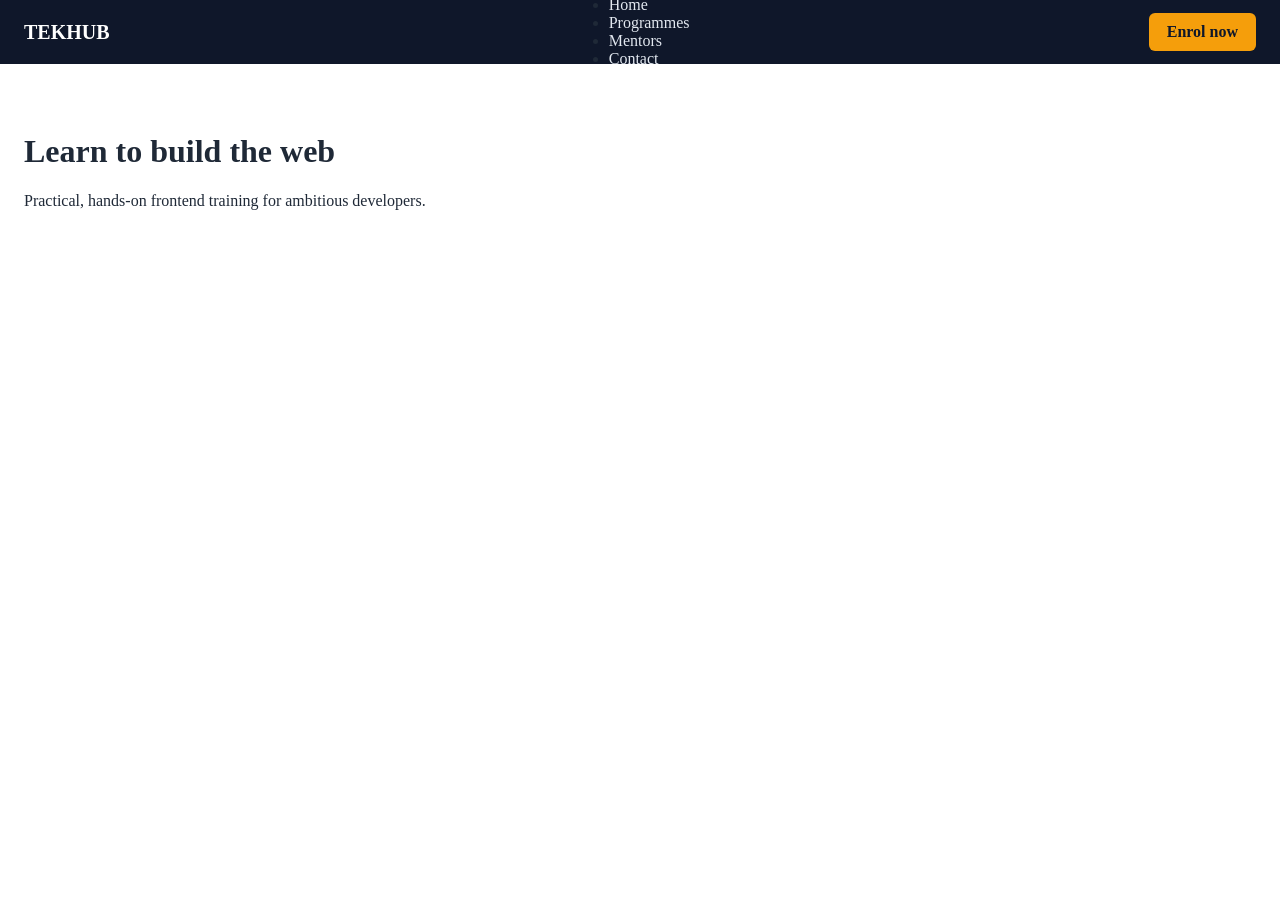
<file: bug-hunt/layouts/layout-1-navbar/broken/index.html>
<!DOCTYPE html>
<html lang="en">
<head>
  <meta charset="UTF-8">
  <meta name="viewport" content="width=device-width, initial-scale=1.0">
  <title>Layout 1</title>
  <link rel="stylesheet" href="styles.css">
</head>
<body>
  <header class="site-header">
    <a class="logo" href="#">TEKHUB</a>
    <nav>
      <ul>
        <li><a href="#">Home</a></li>
        <li><a href="#">Programmes</a></li>
        <li><a href="#">Mentors</a></li>
        <li><a href="#">Contact</a></li>
      </ul>
    </nav>
    <a class="cta" href="#">Enrol now</a>
  </header>
  <main>
    <h1>Learn to build the web</h1>
    <p>Practical, hands-on frontend training for ambitious developers.</p>
  </main>
</body>
</html>
</file>
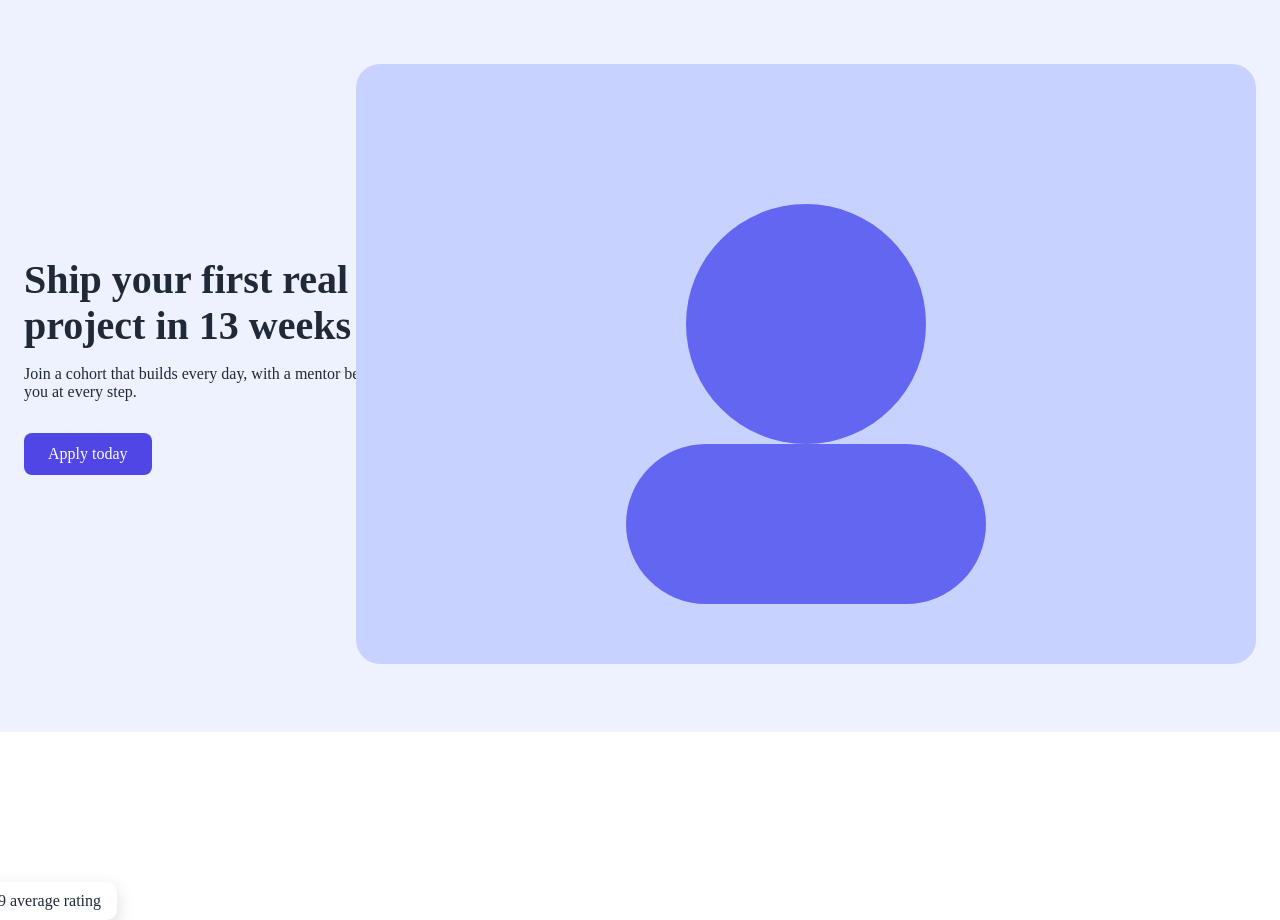
<file: bug-hunt/layouts/layout-2-hero/broken/index.html>
<!DOCTYPE html>
<html lang="en">
<head>
  <meta charset="UTF-8">
  <meta name="viewport" content="width=device-width, initial-scale=1.0">
  <title>Layout 2</title>
  <link rel="stylesheet" href="styles.css">
</head>
<body>
  <section class="hero">
    <div class="hero-text">
      <h1>Ship your first real project in 13 weeks</h1>
      <p>Join a cohort that builds every day, with a mentor beside you at every step.</p>
      <a class="btn" href="#">Apply today</a>
    </div>
    <div class="hero-media">
      <img src="hero.svg" alt="Students collaborating on a laptop">
      <span class="float-card">4.9 average rating</span>
    </div>
  </section>
</body>
</html>
</file>
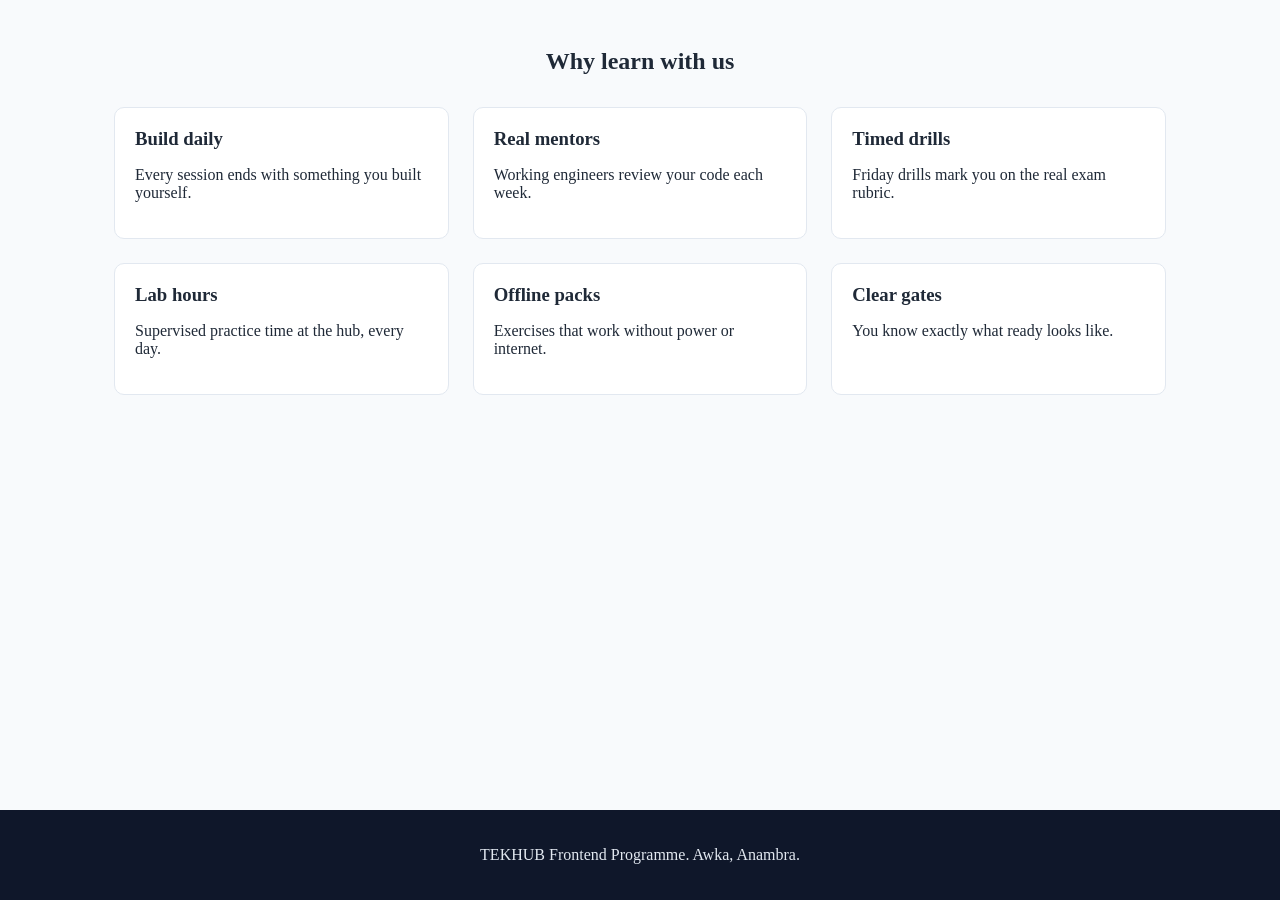
<file: bug-hunt/layouts/layout-3-features/broken/index.html>
<!DOCTYPE html>
<html lang="en">
<head>
  <meta charset="UTF-8">
  <meta name="viewport" content="width=device-width, initial-scale=1.0">
  <title>Layout 3</title>
  <link rel="stylesheet" href="styles.css">
</head>
<body>
  <main>
    <section class="features">
      <h2>Why learn with us</h2>
      <div class="feature-grid">
        <div class="feature"><h3>Build daily</h3><p>Every session ends with something you built yourself.</p></div>
        <div class="feature"><h3>Real mentors</h3><p>Working engineers review your code each week.</p></div>
        <div class="feature"><h3>Timed drills</h3><p>Friday drills mark you on the real exam rubric.</p></div>
        <div class="feature"><h3>Lab hours</h3><p>Supervised practice time at the hub, every day.</p></div>
        <div class="feature"><h3>Offline packs</h3><p>Exercises that work without power or internet.</p></div>
        <div class="feature"><h3>Clear gates</h3><p>You know exactly what ready looks like.</p></div>
      </div>
    </section>
  </main>
  <footer>
    <p>TEKHUB Frontend Programme. Awka, Anambra.</p>
  </footer>
</body>
</html>
</file>
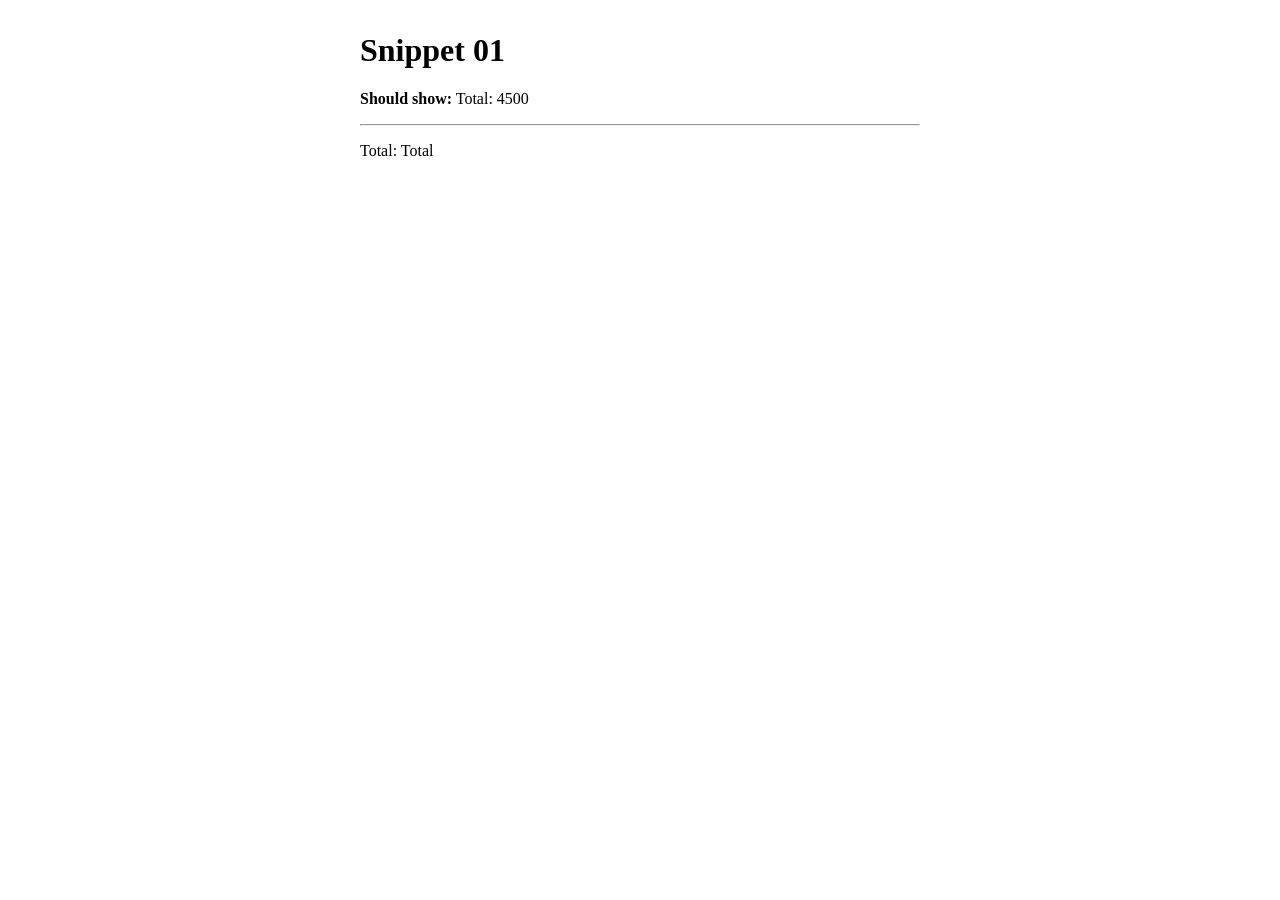
<file: bug-hunt/snippets/snippet-01.html>
<!DOCTYPE html>
<html lang="en">

<head>
  <meta charset="UTF-8">
  <title>Snippet 01</title>
</head>

<body style="font-family: Georgia, serif; max-width: 560px; margin: 2rem auto;">
  <h1>Snippet 01</h1>
  <p><strong>Should show:</strong> Total: 4500</p>
  <hr>
  <p id="out"></p>
  <script>
    const price = 1500;
    const qty = 3;
    const total = price * qty;
    document.getElementById("out").textContent = "Total: " + "Total";
  </script>

  <!-- This was a syntax error on "Total" -->
</body>

</html>
</file>
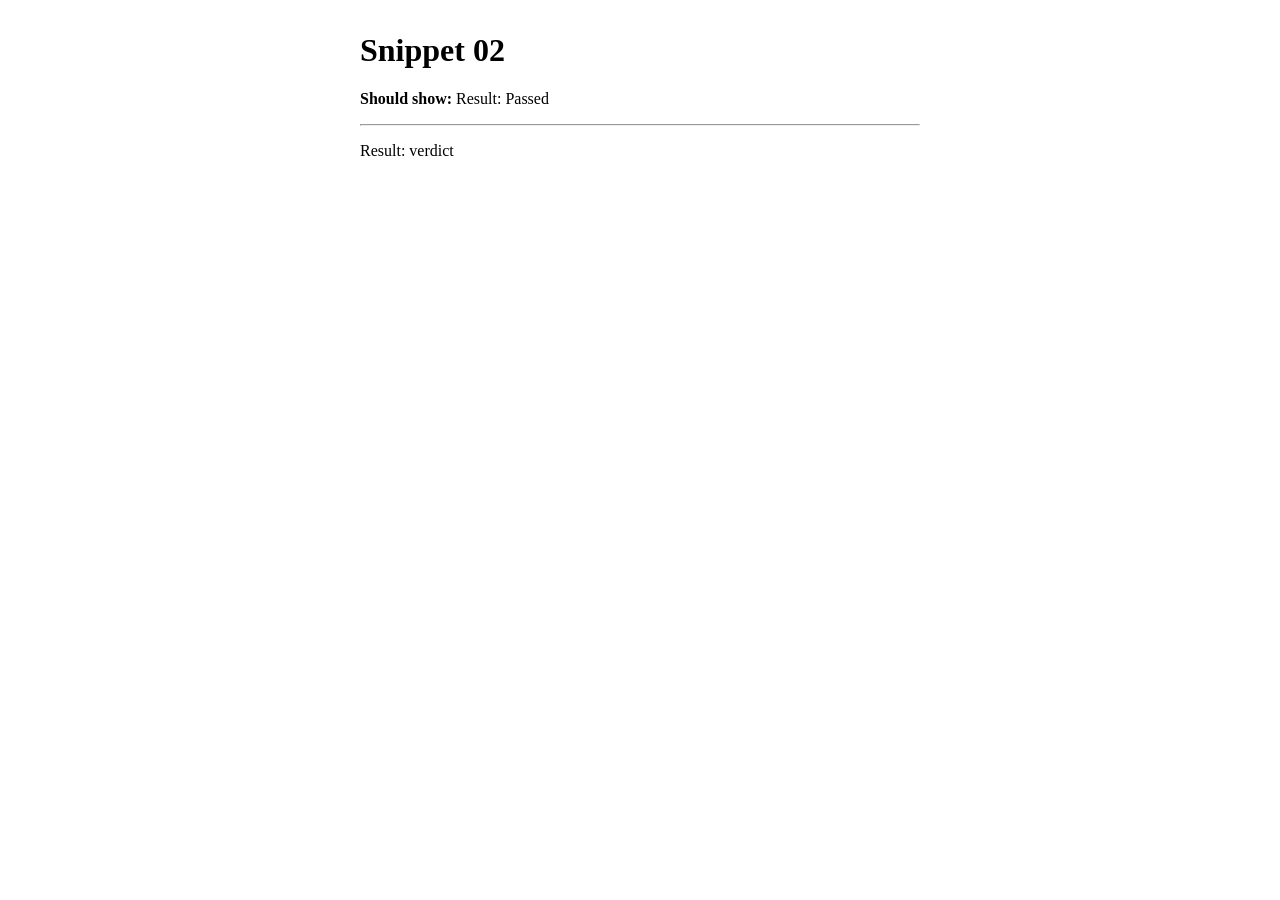
<file: bug-hunt/snippets/snippet-02.html>
<!DOCTYPE html>
<html lang="en">

<head>
  <meta charset="UTF-8">
  <title>Snippet 02</title>
</head>

<body style="font-family: Georgia, serif; max-width: 560px; margin: 2rem auto;">
  <h1>Snippet 02</h1>
  <p><strong>Should show:</strong> Result: Passed</p>
  <hr>
  <p id="out"></p>
  <script>
    const score = 82;
    if (score >= 50) {
      let verdict = "Passed";
    }
    document.getElementById("out").textContent = "Result: " + "verdict";
  </script>

  <!-- A Reference error on "verdict" -->
</body>

</html>
</file>
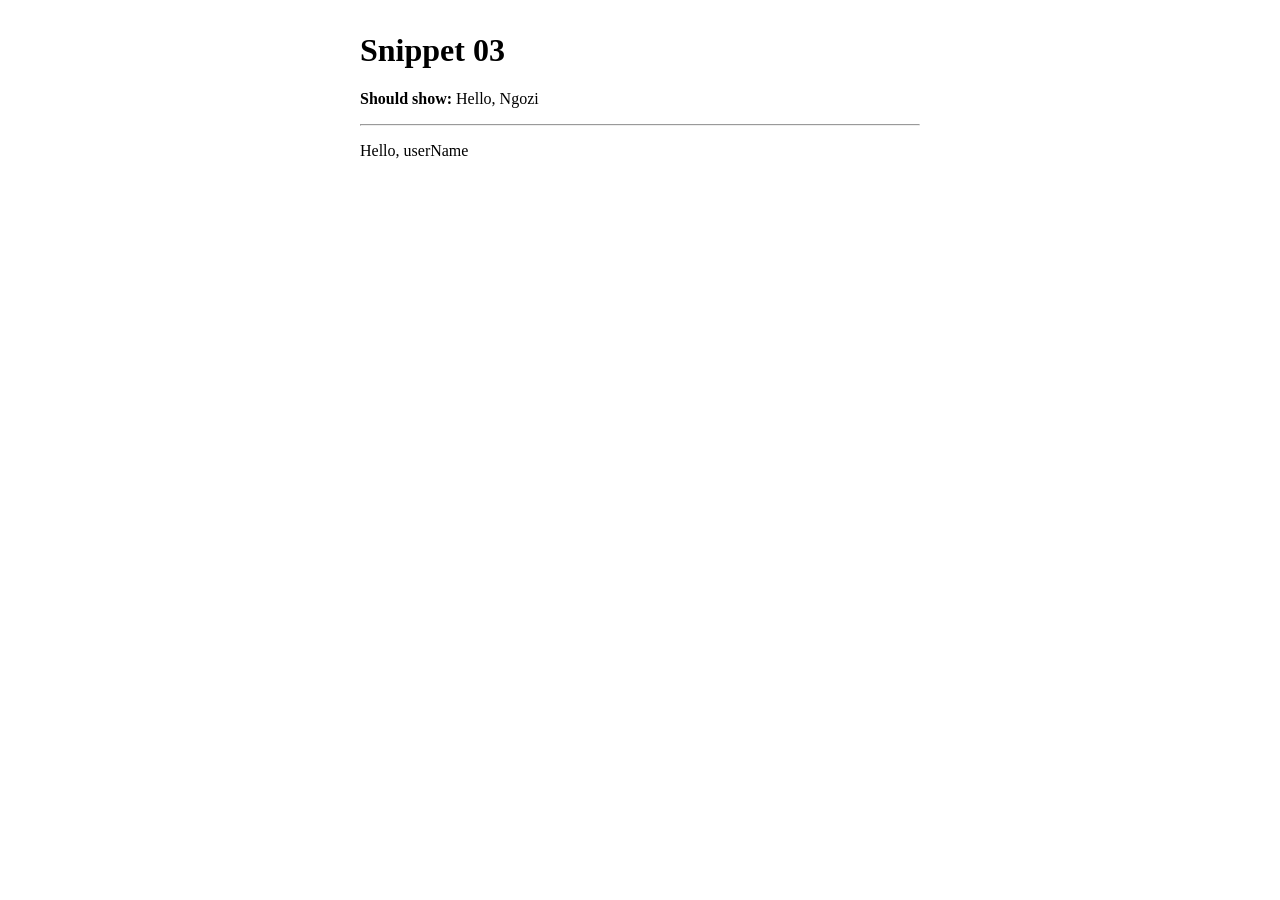
<file: bug-hunt/snippets/snippet-03.html>
<!DOCTYPE html>
<html lang="en">

<head>
  <meta charset="UTF-8">
  <title>Snippet 03</title>
</head>

<body style="font-family: Georgia, serif; max-width: 560px; margin: 2rem auto;">
  <h1>Snippet 03</h1>
  <p><strong>Should show:</strong> Hello, Ngozi</p>
  <hr>
  <p id="out"></p>
  <script>
    const out = document.getElementById("out");
    out.textContent = "Hello, " + "userName";
    const userName = "Ngozi";
  </script>
  <!-- 
  A reference error on "username" variable -->
</body>

</html>
</file>
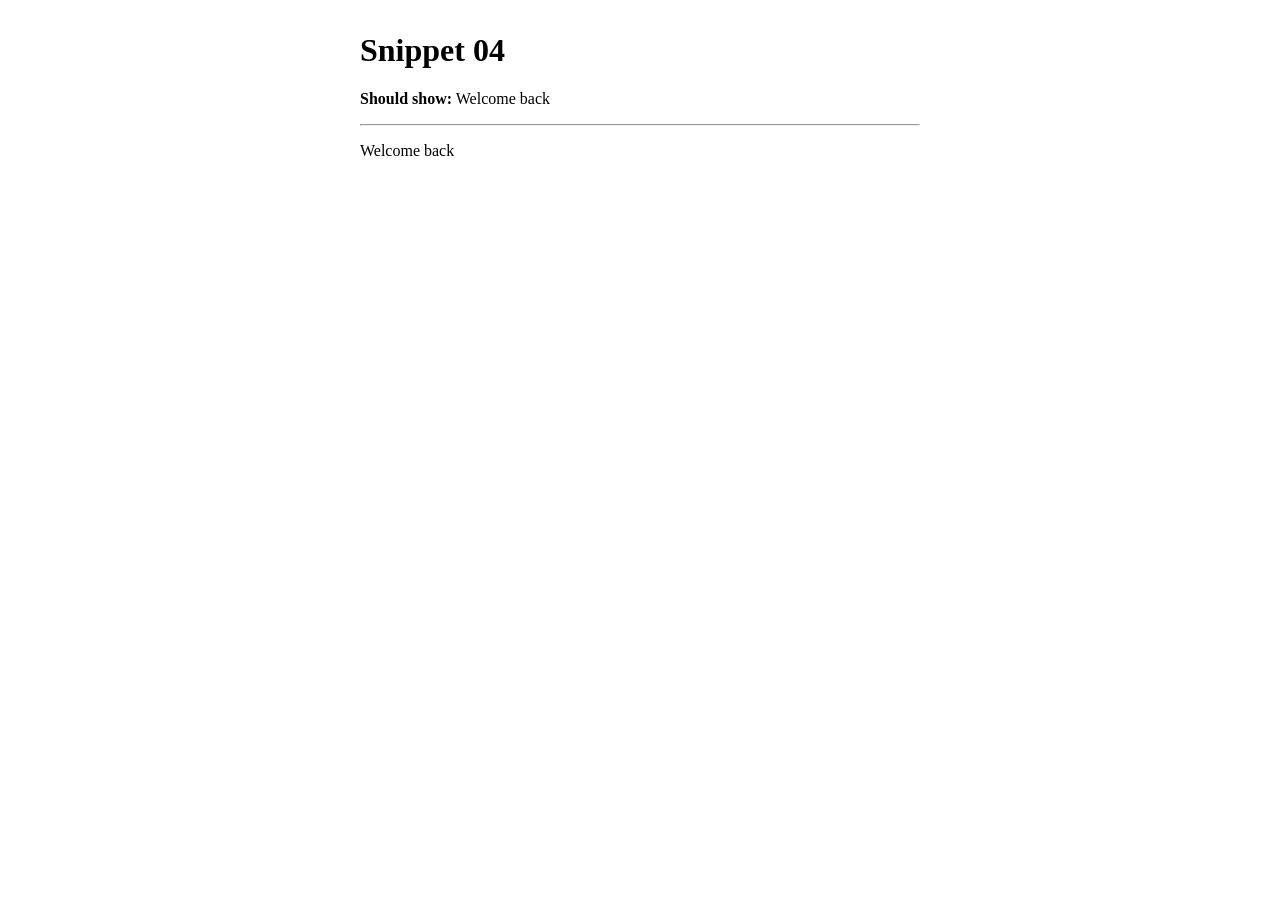
<file: bug-hunt/snippets/snippet-04.html>
<!DOCTYPE html>
<html lang="en">

<head>
  <meta charset="UTF-8">
  <title>Snippet 04</title>

</head>

<body style="font-family: Georgia, serif; max-width: 560px; margin: 2rem auto;">
  <h1>Snippet 04</h1>
  <p><strong>Should show:</strong> Welcome back</p>
  <hr>
  <p id="out"> welcome</p>

  <!-- This is a  TypeError: Cannot set properties of null which means that the JavaScript wasn't linked with a script tag and with a defer attribute as well so I removed the script tag from the head tag to the body tag cos the browser loads the elements before JavaSript. -->
  <script>
    const out = document.querySelector("#out");
    out.textContent = " Welcome back";
  </script>
</body>

</html>
</file>
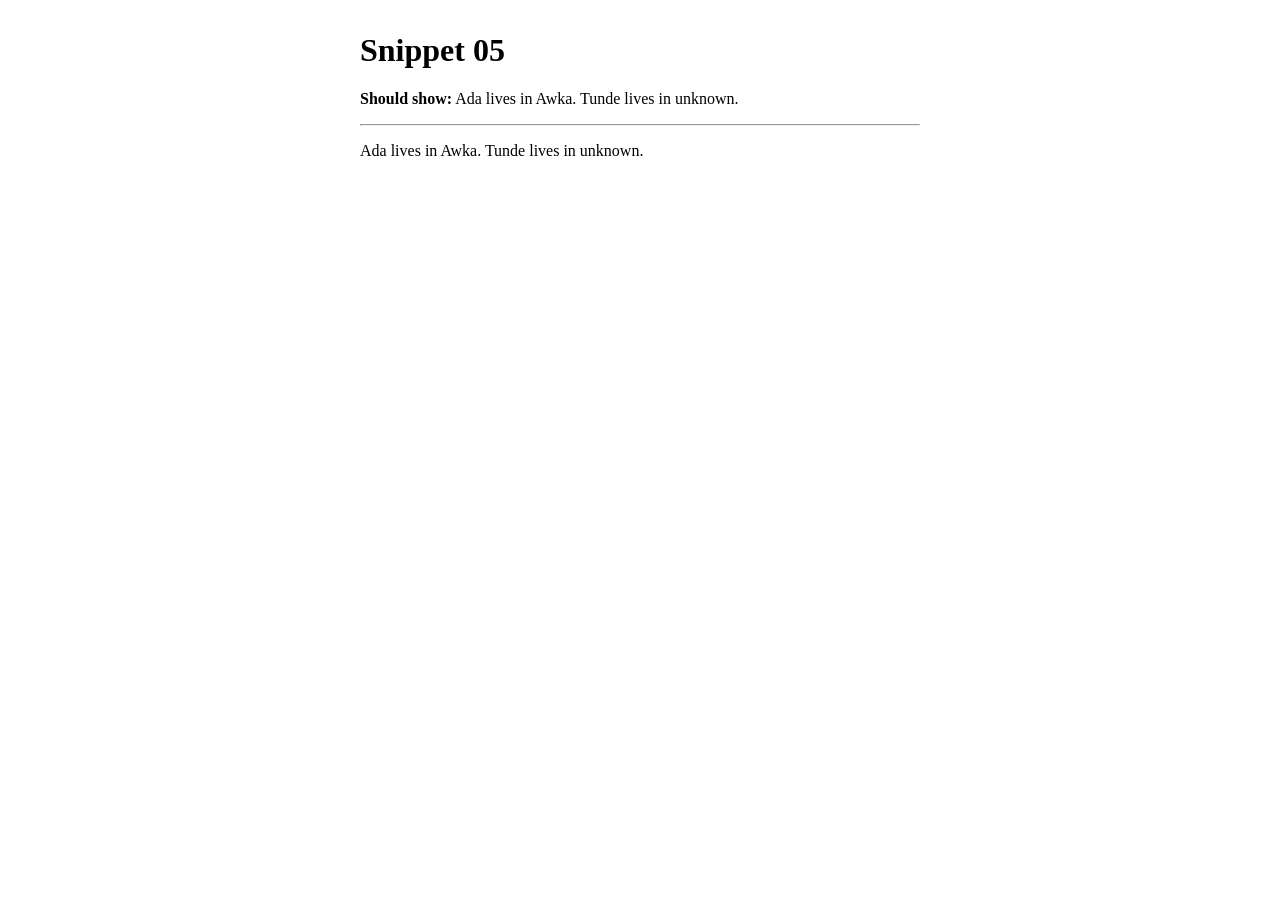
<file: bug-hunt/snippets/snippet-05.html>
<!DOCTYPE html>
<html lang="en">

<head>
  <meta charset="UTF-8">
  <title>Snippet 05</title>
</head>

<body style="font-family: Georgia, serif; max-width: 560px; margin: 2rem auto;">
  <h1>Snippet 05</h1>
  <p><strong>Should show:</strong> Ada lives in Awka. Tunde lives in unknown.</p>
  <hr>
  <p id="out"></p>
  <script>
    const ada = { name: "Ada", address: { city: "Awka" } };
    const tunde = { name: "Tunde" };
    document.getElementById("out").textContent =
      ada.name + " lives in " + ada.address.city + ". " +
      tunde.name + " lives in " + 'unknown' + ".";

    // This was a type error of undefined "city" which i changed to "unknown"
  </script>
</body>

</html>
</file>
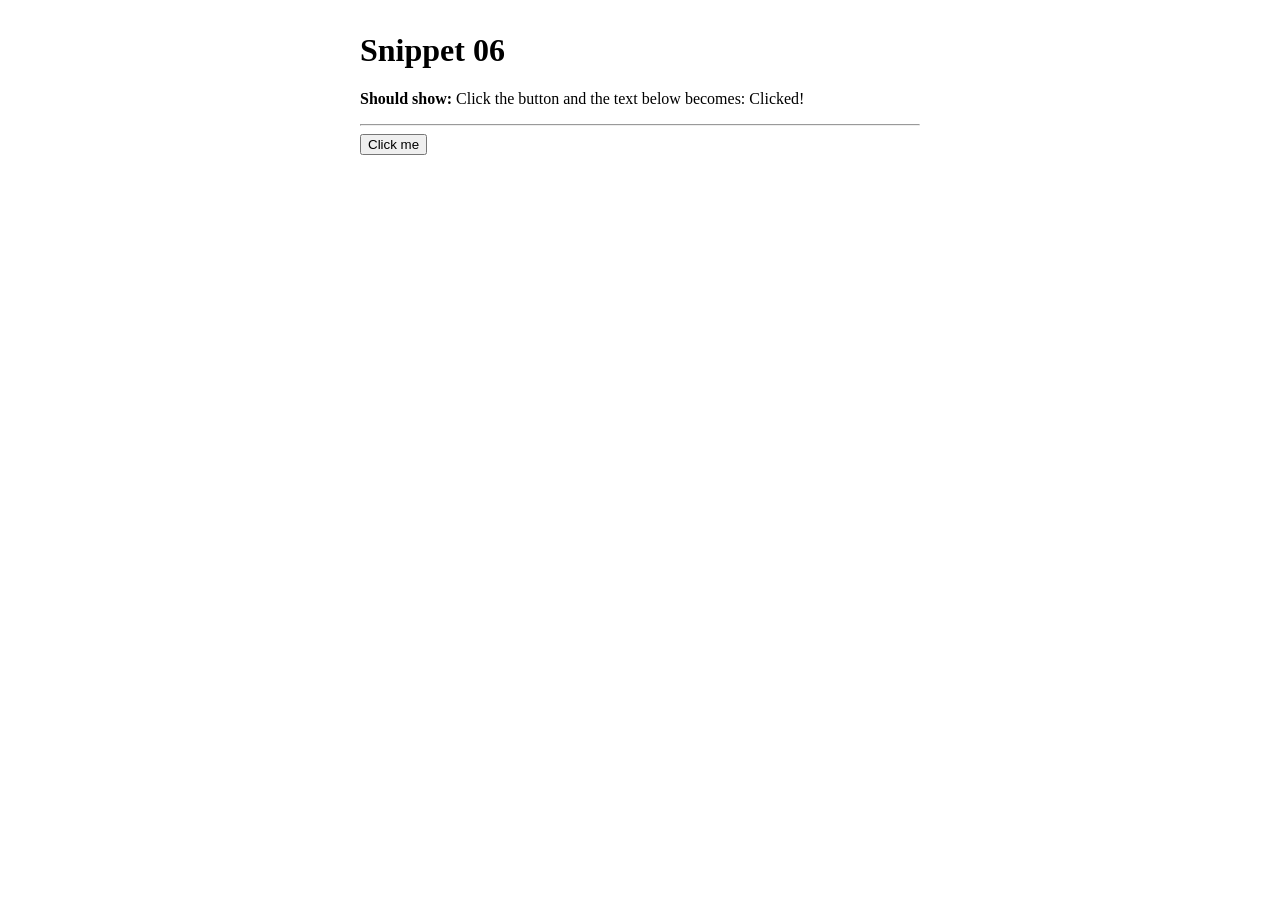
<file: bug-hunt/snippets/snippet-06.html>
<!DOCTYPE html>
<html lang="en">

<head>
  <meta charset="UTF-8">
  <title>Snippet 06</title>
</head>



<body style="font-family: Georgia, serif; max-width: 560px; margin: 2rem auto;">
  <h1>Snippet 06</h1>
  <p><strong>Should show:</strong> Click the button and the text below becomes: Clicked!</p>
  <hr>
  <button id="btn">Click me</button>
  <p id="out"></p>
  <script>
    document.getElementById("btn")

    btn.addEventListner("click", function () {
      document.getElementById("out").textContent = "Clicked!";
    });
  </script>
</body>

</html>
</file>
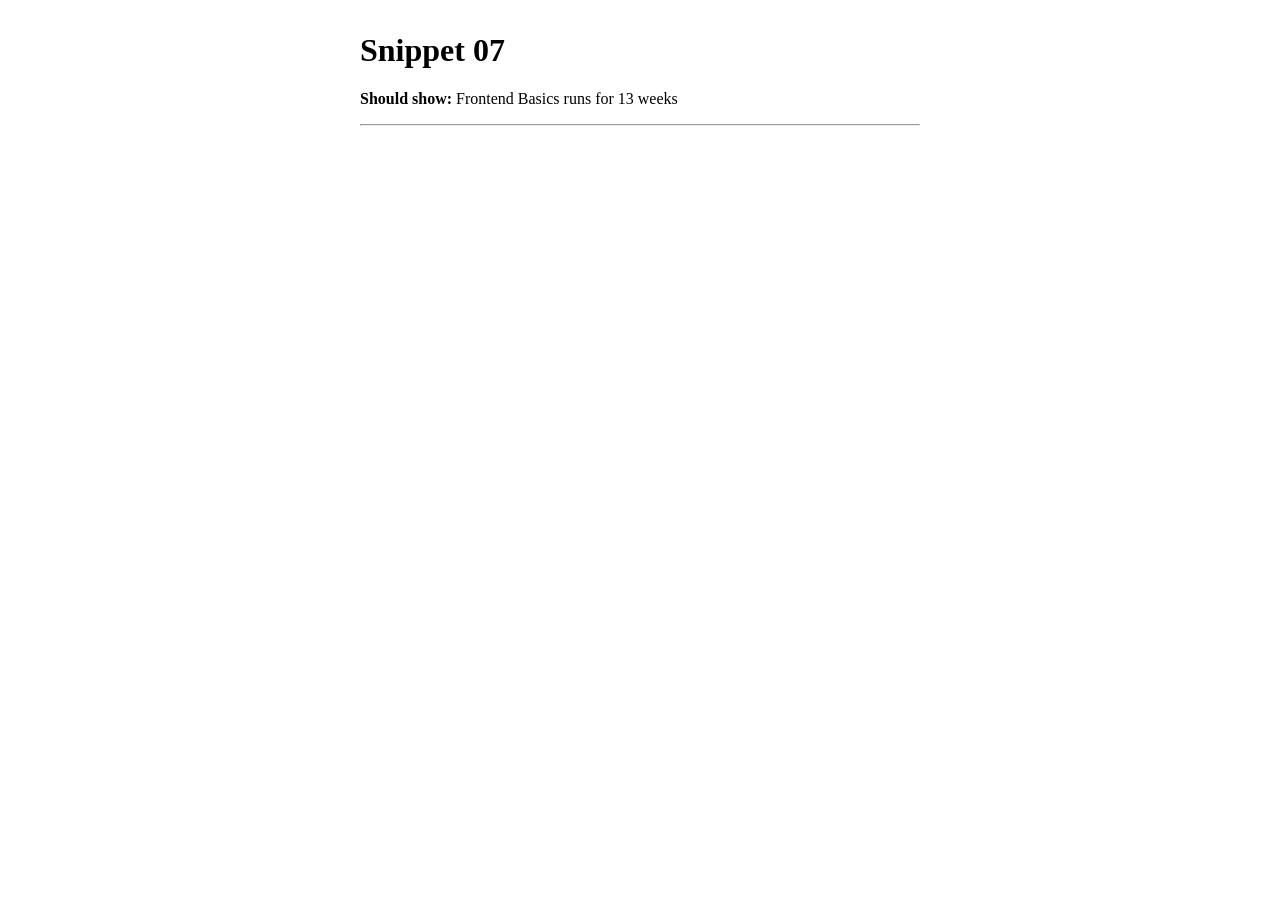
<file: bug-hunt/snippets/snippet-07.html>
<!DOCTYPE html>
<html lang="en">
<head>
  <meta charset="UTF-8">
  <title>Snippet 07</title>
</head>
<body style="font-family: Georgia, serif; max-width: 560px; margin: 2rem auto;">
  <h1>Snippet 07</h1>
  <p><strong>Should show:</strong> Frontend Basics runs for 13 weeks</p>
  <hr>
  <p id="out"></p>
  <script>
    const course = { title: "Frontend Basics", weeks: 13 };
    document.getElementById("out").textContent =
      course.title + " runs for " + course.weeks() + " weeks";
  </script>
</body>
</html>
</file>
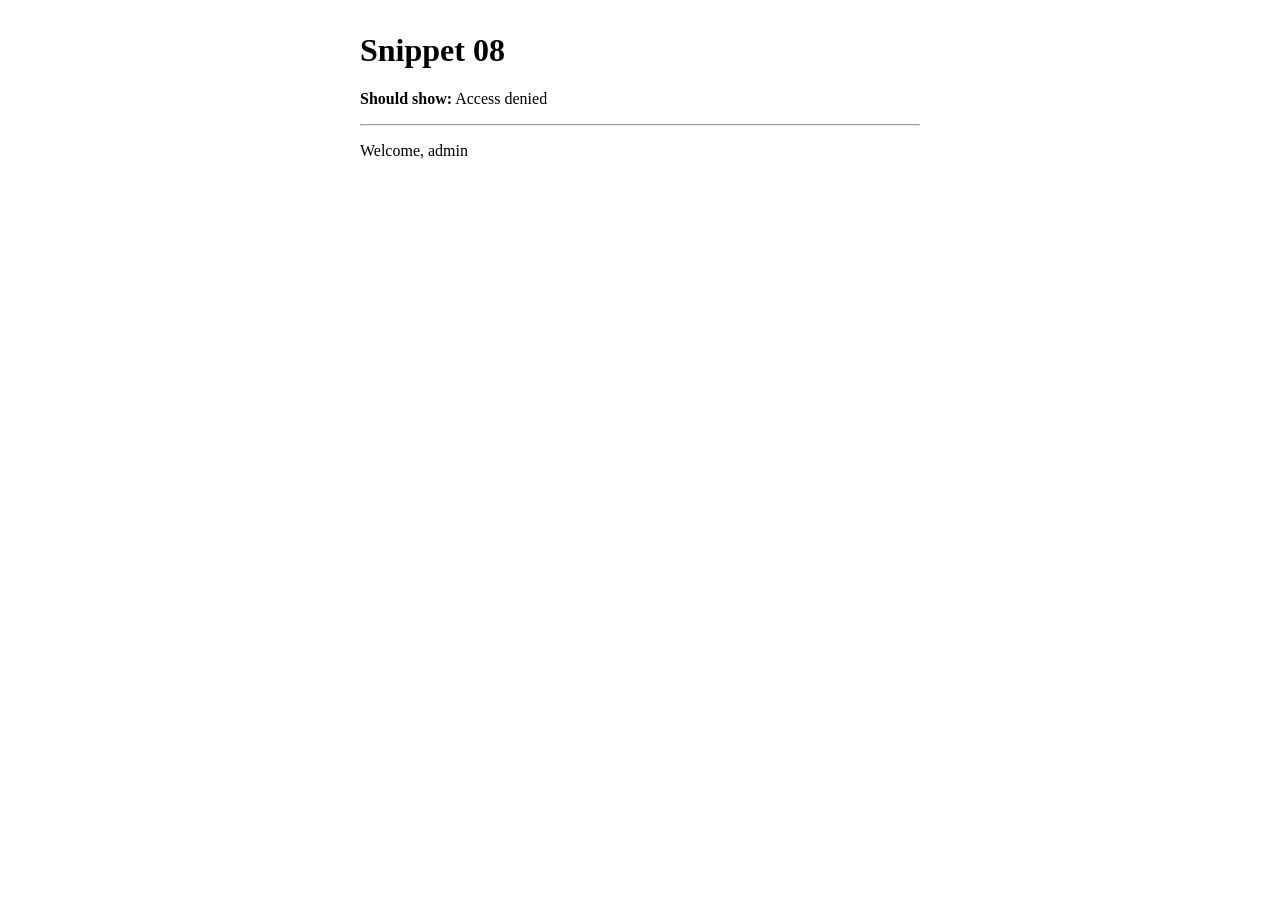
<file: bug-hunt/snippets/snippet-08.html>
<!DOCTYPE html>
<html lang="en">
<head>
  <meta charset="UTF-8">
  <title>Snippet 08</title>
</head>
<body style="font-family: Georgia, serif; max-width: 560px; margin: 2rem auto;">
  <h1>Snippet 08</h1>
  <p><strong>Should show:</strong> Access denied</p>
  <hr>
  <p id="out"></p>
  <script>
    let role = "guest";
    let message;
    if (role = "admin") {
      message = "Welcome, admin";
    } else {
      message = "Access denied";
    }
    document.getElementById("out").textContent = message;
  </script>
</body>
</html>
</file>
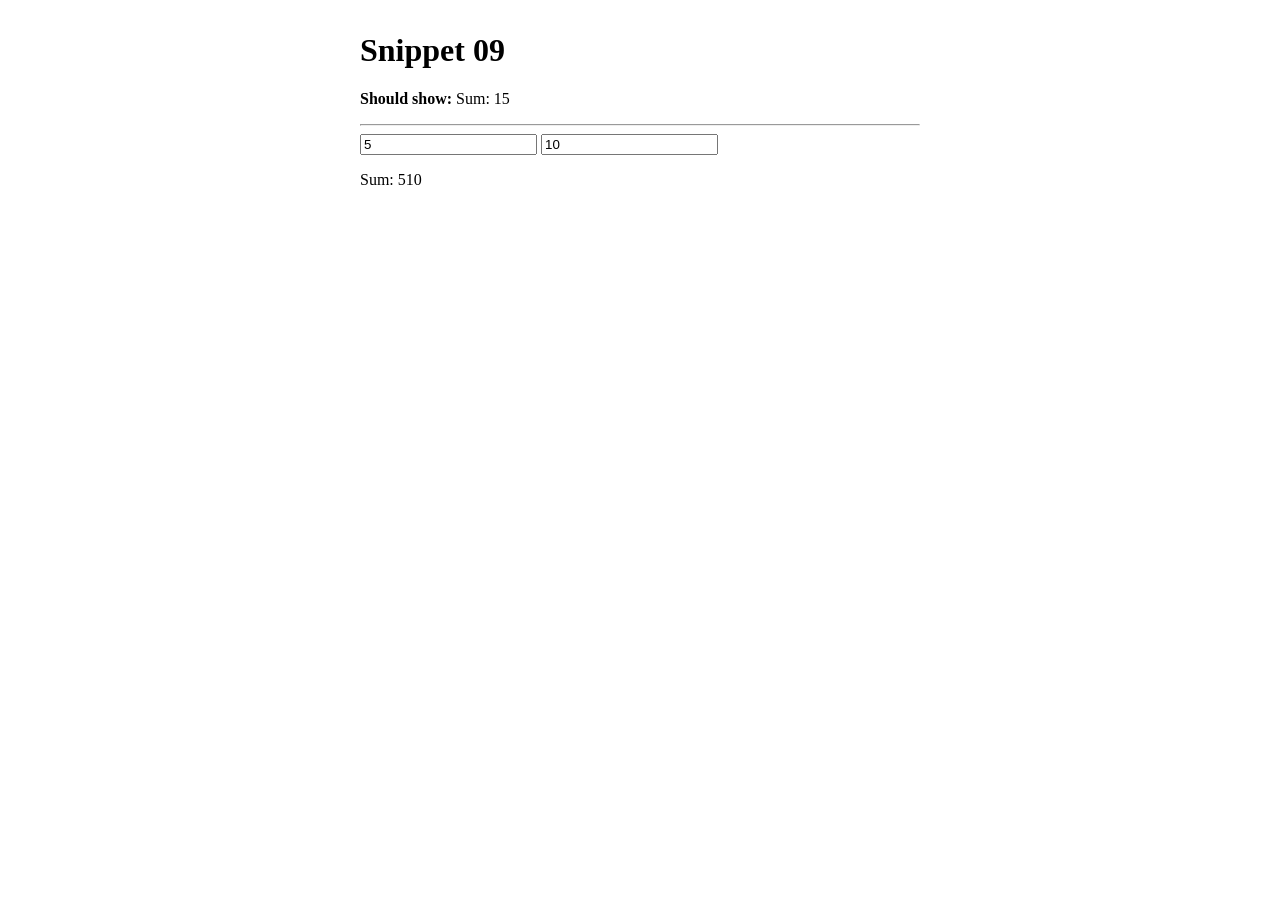
<file: bug-hunt/snippets/snippet-09.html>
<!DOCTYPE html>
<html lang="en">
<head>
  <meta charset="UTF-8">
  <title>Snippet 09</title>
</head>
<body style="font-family: Georgia, serif; max-width: 560px; margin: 2rem auto;">
  <h1>Snippet 09</h1>
  <p><strong>Should show:</strong> Sum: 15</p>
  <hr>
  <input id="a" value="5">
  <input id="b" value="10">
  <p id="out"></p>
  <script>
    const a = document.getElementById("a").value;
    const b = document.getElementById("b").value;
    document.getElementById("out").textContent = "Sum: " + (a + b);
  </script>
</body>
</html>
</file>
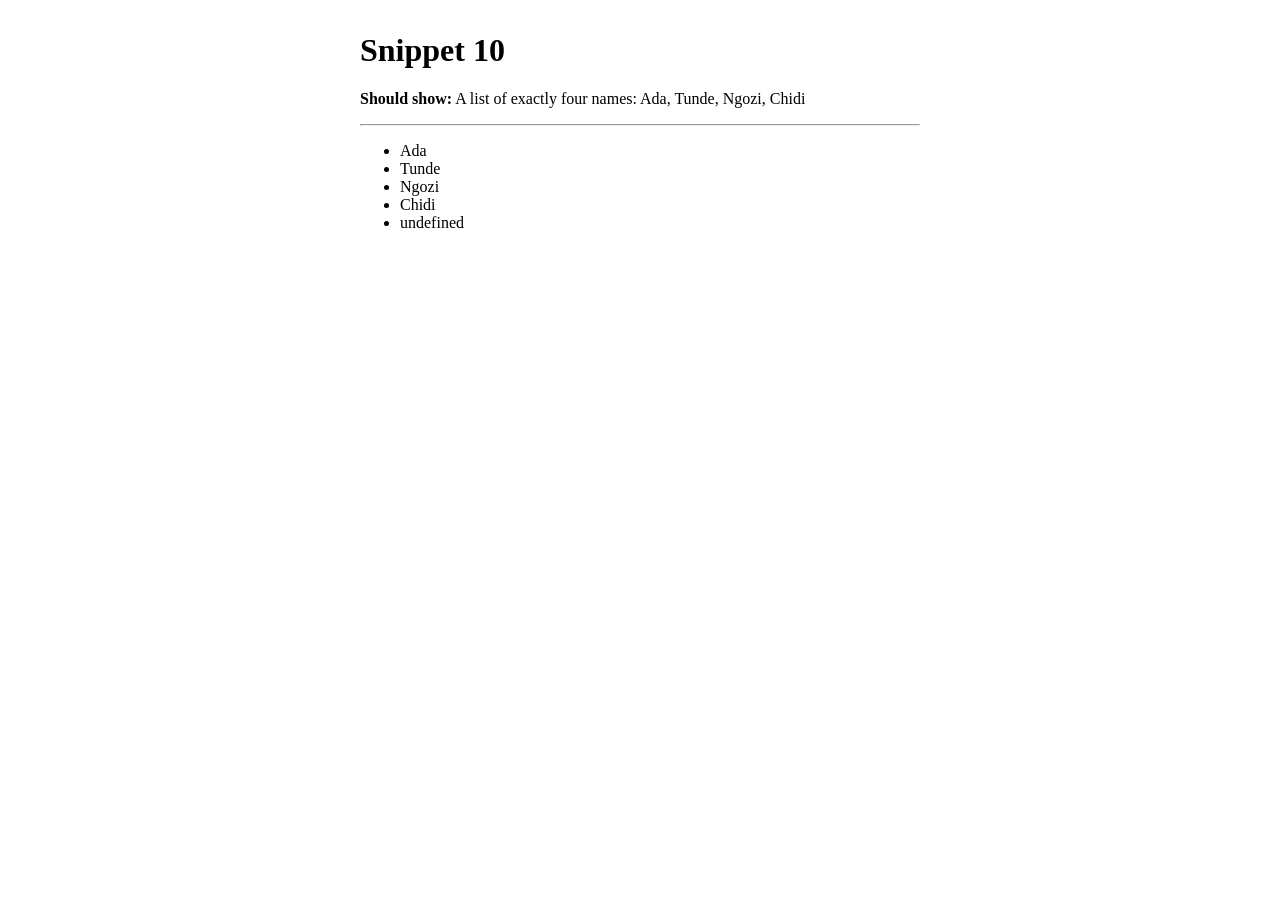
<file: bug-hunt/snippets/snippet-10.html>
<!DOCTYPE html>
<html lang="en">
<head>
  <meta charset="UTF-8">
  <title>Snippet 10</title>
</head>
<body style="font-family: Georgia, serif; max-width: 560px; margin: 2rem auto;">
  <h1>Snippet 10</h1>
  <p><strong>Should show:</strong> A list of exactly four names: Ada, Tunde, Ngozi, Chidi</p>
  <hr>
  <ul id="out"></ul>
  <script>
    const names = ["Ada", "Tunde", "Ngozi", "Chidi"];
    let html = "";
    for (let i = 0; i <= names.length; i++) {
      html += "<li>" + names[i] + "</li>";
    }
    document.getElementById("out").innerHTML = html;
  </script>
</body>
</html>
</file>
<file: bug-hunt/layouts/layout-1-navbar/broken/styles.css>
* {
  box-sizing: border-box;
}

body {
  margin: 0;
  font-family: Georgia, serif;
  color: #1f2937;
}

.site-header {
  display: flex;
  align-items: center;
  justify-content: space-between;
  height: 64px;
  padding: 0 24px;
  background: #0f172a;
}

.logo {
  color: #fff;
  font-weight: bold;
  font-size: 1.25rem;
  text-decoration: none;
}

ul {}

nav a {
  color: #e2e8f0;
  text-decoration: none;
}

.cta {
  background: #f59e0b;
  color: #0f172a;
  padding: 10px 18px;
  border-radius: 6px;
  text-decoration: none;
  font-weight: bold;
}

main {
  padding: 48px 24px;
}
</file>
<file: bug-hunt/layouts/layout-2-hero/broken/styles.css>
* {
  box-sizing: border-box;
}

body {
  margin: 0;
  font-family: Georgia, serif;
  color: #1f2937;
}

.hero {
  display: flex;
  align-items: center;
  gap: 32px;
  padding: 64px 24px;
  background: #eef2ff;
}

.hero-text {
  flex: 1;
}

.hero-text h1 {
  margin: 0 0 16px;
  font-size: 2.5rem;
  line-height: 1.15;
}

.btn {
  display: inline-block;
  margin-top: 16px;
  padding: 12px 24px;
  background: #4f46e5;
  color: #fff;
  border-radius: 8px;
  text-decoration: none;
}

.hero-media {
  flex: 1;
}

.hero-media img {
  margin-left: -80px;
}

.float-card {
  position: absolute;
  bottom: -20px;
  left: -30px;
  background: #fff;
  padding: 10px 16px;
  border-radius: 10px;
  box-shadow: 0 6px 18px rgba(0, 0, 0, 0.15);
}
</file>
<file: bug-hunt/layouts/layout-3-features/broken/styles.css>
* {
  box-sizing: border-box;
}

body {
  margin: 0;
  font-family: Georgia, serif;
  color: #1f2937;
  background: #f8fafc;
}

.features {
  width: 1100px;
  margin: 0 auto;
  padding: 48px 24px;
}

.features h2 {
  text-align: center;
  margin: 0 0 32px;
}

.feature-grid {
  display: grid;
  grid-template-columns: 1fr 1fr 1fr;
  gap: 24px;
}

.feature {
  padding: 20px;
  background: #fff;
  border: 1px solid #e2e8f0;
  border-radius: 10px;
}

.feature h3 {
  margin: 0 0 8px;
}

footer {
  position: absolute;
  bottom: 0;
  width: 100%;
  padding: 20px;
  text-align: center;
  background: #0f172a;
  color: #e2e8f0;
}

@media (max-width 700px) {
  .feature-grid {
    grid-template-columns: 1fr;
  }
}
</file>
